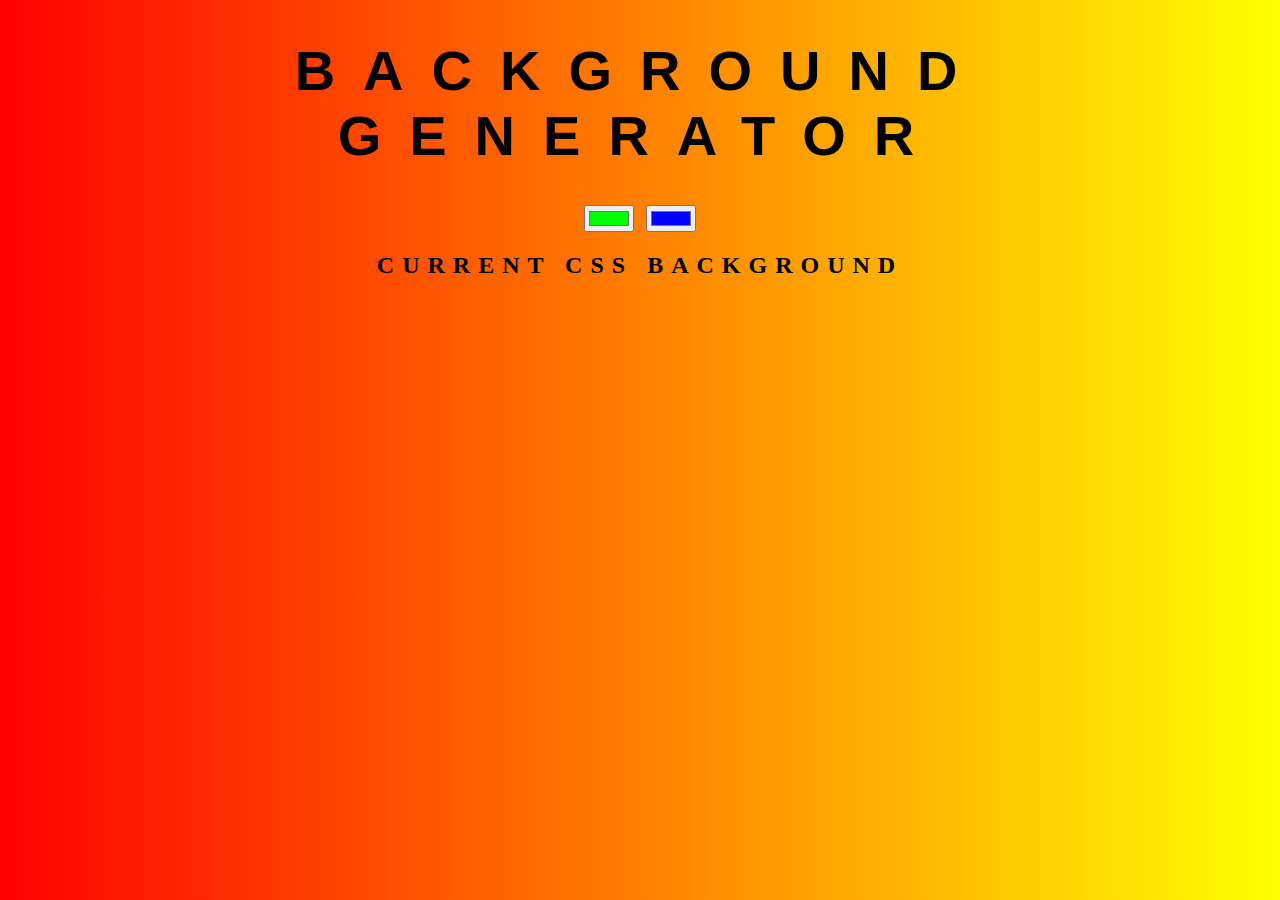
<file: background generator/index.html>
<!DOCTYPE html>
<html lang="en">
<head>
    <meta charset="UTF-8">
    <meta name="viewport" content="width=device-width, initial-scale=1.0">
    <title>background generator</title>
    <link rel="stylesheet" name="stylesheet" href="index.css">
</head>
<body id="gradient">
<h1> Background Generator</h1>
<input class="color1" type="color" name="color1" value="#00ff00">
<input class="color2" type="color" name="color2" value="#0000ff">
<h2> Current Css Background</h2>
<h3></h3>





  <script type="text/javascript" src="index.js" ></script>
</body>
</html>
</file>
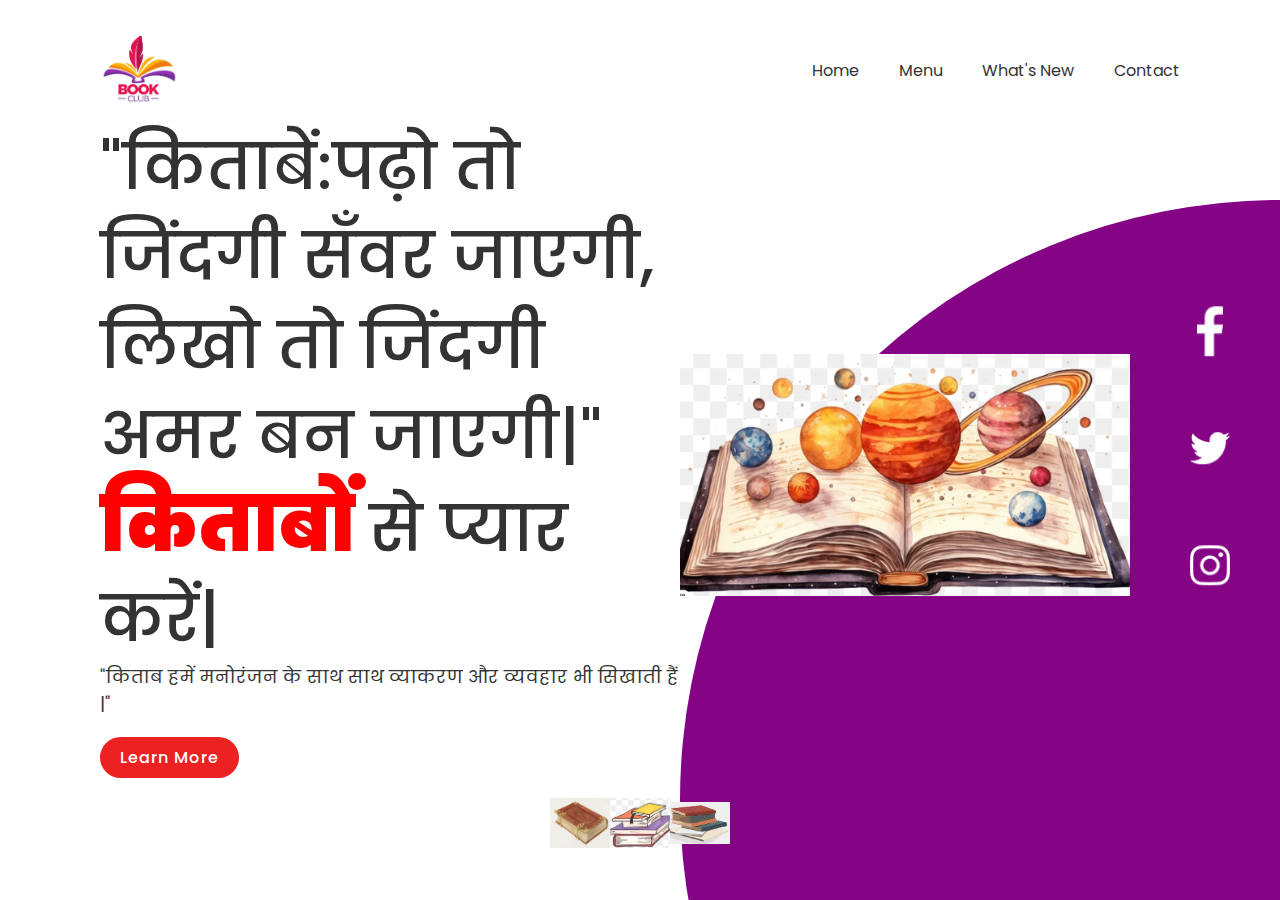
<file: landing page/index.html>
<!DOCTYPE html>
<html lang="en">
<head>
    <meta charset="UTF-8">
    <meta name="viewport" content="width=device-width, initial-scale=1.0">
    <title>Book</title>
    <link rel="stylesheet" href="index.css">
</head>
<body>
    <section>
        <div class="circle"></div>
        <header>
            <div class="boatlogo">
            <a href="#" class="logo"><img src="Screenshot 2023-10-04 211553.png" alt="boat logo"></a>
            </div>
            <ul>
                <li><a href="#">Home</a></li>
                <li><a href="#">Menu</a></li>
                <li><a href="#">What's New</a></li>
                <li><a href="#">Contact</a></li>
            </ul>
        </header>
        <div class="content">
            <div class="textbox">
                <h2>"किताबें:पढ़ो तो जिंदगी सँवर जाएगी,<br>लिखो तो जिंदगी अमर बन जाएगी|" <br > <span>किताबों </span> से प्यार करें| </h2>
                <div class="quote"> <p>"किताब हमें मनोरंजन के साथ साथ <span >व्याकरण </span> और <span > व्यवहार </span> भी सिखाती हैं |" </p></div>
               
                <a href="#">Learn More</a>
            </div>
            
        </div>
        <div class="imgbox">
            <img src="Screenshot 2023-10-04 210728.png" alt="headset" class="boatHeadset">
        </div>
        <div>
            <ul class="thumb">
                <li><img src="Screenshot 2023-10-04 211001.png" alt="headset" onclick="imgSlider('img1.webp');changeCircleColor('#850485')"></li>
                <li><img src="Screenshot 2023-10-04 211015.png" alt="headset" onclick="imgSlider('img2.webp');changeCircleColor('#2AAA8A')"></li>
                <li><img src="Screenshot 2023-10-04 211026.png" alt="headset" onclick="imgSlider('img3.webp');changeCircleColor('#D2042D')"></li>
            </ul>
            <ul class="sci">
                <li><a href="#"><img src="facebook.png" alt="facebooklogo"></a></li>
                <li><a href="#"><img src="twitter.png" alt="facebooklogo"></a></li>
                <li><a href="#"><img src="instagram.png" alt="facebooklogo"></a></li>
            </ul>
        </div>
    </section>

    <script src="index.js"></script>
</body>
</html>
</file>
<file: background generator/index.css>
body{
  display: block;
  font: 'raelway', sans-serif;
  color: rgba(0, 0, 0, 5);
  text-align: center;
  text-transform: uppercase;
  letter-spacing: .5em;
  top: 15%;
  background: linear-gradient(to right, red, yellow);

}

h1{
    font: 600 3.5em 'raelway', sans-serif;
    color: rgba(0, 0, 0, 5);
  text-align: center;
  text-transform: uppercase;
  letter-spacing: .5em;
  width: 100%;
}
h3{
    font: 900 1em 'raelway', sans-serif;
    color: rgba(0, 0, 0, 5);
  text-align: center;
  text-transform: none;
  letter-spacing: 0.01em;
 
}
</file>
<file: landing page/index.css>
@import url('https://fonts.googleapis.com/css2?family=Poppins:wght@200;300;400;500;600;700;800;900&display=swap');

*{
    margin: 0;
    padding: 0;
    box-sizing: border-box;
    font-family: 'Poppins', sans-serif;
}
section{
    position: relative;
    width: 100%;
    min-height: 100vh;
    padding: 100px;
    display: flex;
    justify-content: space-between;
    align-items: center;
    background:#fff;
}
header{
    position: absolute;
    top: 0;
    left: 0;
    width: 100%;
    padding: 20px 100px;
    display: flex;
    justify-content: space-between;
    align-items: center;
}

.boatlogo{
    width: 80px;
    height: 100px;
}
img{
    position: relative;
    width: 80px;
    height: 100px;
    object-fit: contain;
}
header ul{
    position: relative;
    display: flex;
}
header ul li{
    list-style: none;
}
header ul li a{
    display: inline-block;
    color: #333;
    font-weight: 400;
    margin-left: 40px;
    text-decoration: none;
}
.content{
    position: relative;
    width: 100%;
    display: flex;
    justify-content: space-between;
    align-items: center;
}
.content .textbox{
    position: relative;
    max-width: 600px;
}
.content .textbox h2{
    color: #333;
    font-size: 4em;
    line-height: 1.4em;
    font-weight: 500;
}
.content .textbox h2 span{
    color: red;
    font-size: 1.2em;
    font-weight: 900;
}
.content .textbox p{
    color: #333;
}
.content .textbox a{
    display: inline-block;
    margin-top: 20px;
    padding: 8px 20px;
    background-color: #ec2121;
    color: #fff;
    border-radius: 40px;
    font-weight: 500;
    letter-spacing: 1px;
    text-decoration: none;
}
.boatHeadset{
    width: 30rem;
    height: 30rem;
    object-fit: contain;
}
 .imgbox{
    width: 600px;
    display: flex;
    justify-content: flex-end;
    padding-right: 50px;
    margin-top: 50px;
}
.imgbox img{
    max-width: 450px;
}
.thumb{
    position: absolute;
    left: 50%;
    bottom: 20px;
    transform: translateX(-50%);
    display: flex;
}
.thumb li{
    list-style: none;
    display: inline-block;
    margin: o 20px;
    cursor: pointer;
    transition: 0.5s;
}

.thumb li:hover{
    transform: translateY(-15px);
}
.thumb li img{
    max-width: 60px;
}
.sci{
    position: absolute;
    top: 50%;
    right: 30px;
    transform: translateY(-50%);
    display: flex;
    justify-content: center;
    align-items: center;
    flex-direction: column;
}
.sci li{
    list-style: none;
}
.sci li a{
    display: inline-block;
    margin: 5px 0;
    transform: scale(0.5);
    filter: invert(1);
}
.circle{
    position: absolute;
    top: 0;
    left: 0;
    width: 100%;
    height: 100%;
    background:rgb(133, 4, 133);
    clip-path: circle(600px at right 800px);
}
 .quote {
    color:burlywood;
    font-size: large;


}
</file>
